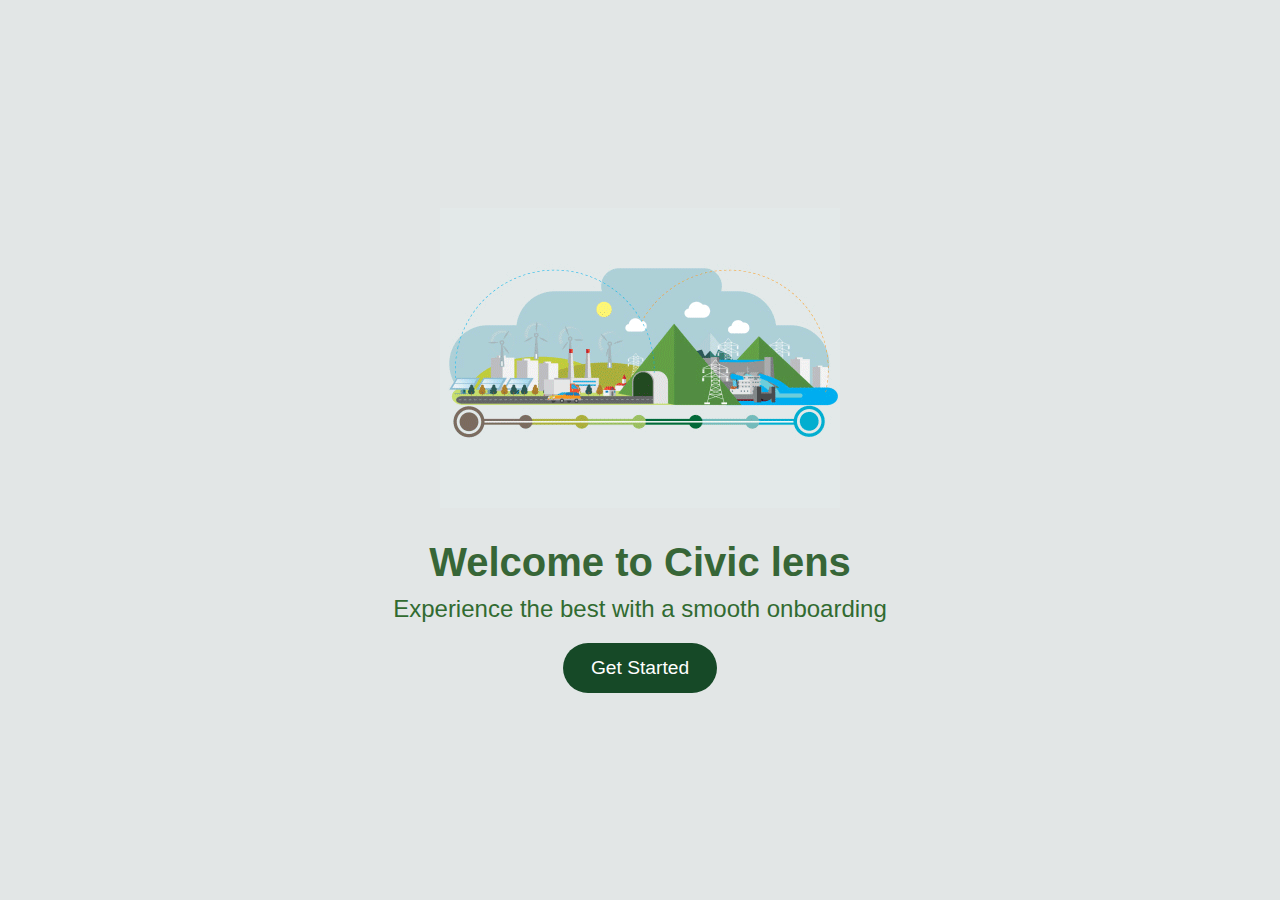
<file: index.html>
<!DOCTYPE html>
<html lang="en">

<head>
  <meta charset="UTF-8">
  <meta name="viewport" content="width=device-width, initial-scale=1.0">
  <title>Intro Page</title>
  <link rel="stylesheet" href="assets/CSS/index.css">
</head>

<body>
  <div class="intro">
    <img src="assets/IMAGES/intro.gif">
    <h1>Welcome to Civic lens</h1>
    <p>Experience the best with a smooth onboarding</p>
    <button class="btn" onclick="location.href='register.html'">Get Started</button>
  </div>
</body>
</html>
</file>
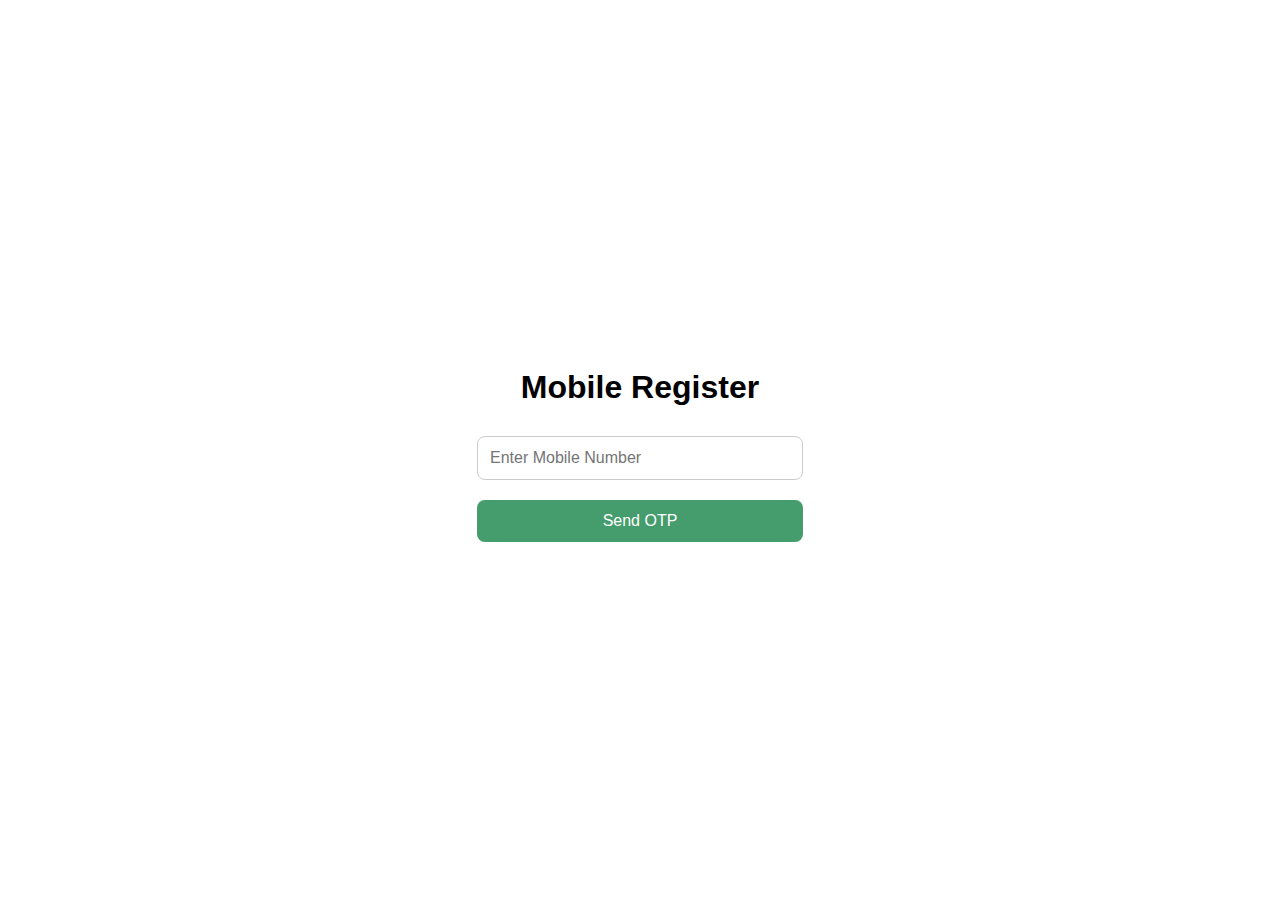
<file: register.html>
<!DOCTYPE html>
<html lang="en">

<head>
  <meta charset="UTF-8">
  <meta name="viewport" content="width=device-width, initial-scale=1.0">
  <title>Register & OTP</title>
  <link rel="stylesheet" href="assets/CSS/register.css">
</head>

<body>
  <div class="container">
    <h2>Mobile Register</h2>
    <div id="register-box">
      <input type="tel" id="mobile" placeholder="Enter Mobile Number" maxlength="10">
      <button onclick="sendOTP()">Send OTP</button>
    </div>

    <div id="otp-box" class="otp-box">
      <input type="text" id="otp" placeholder="Enter OTP" maxlength="6">
      <button onclick="verifyOTP()">Verify OTP</button>
      <div class="actions">
        <button onclick="resendOTP()">Resend OTP</button>
        <button onclick="goBack()">Back</button>
      </div>
    </div>

    <p id="message"></p>
  </div>

  <!-- ----------------------- js link ----------------------- -->
  <script src="assets/JAVA_SCRIPT/register.js"></script>
</body>

</html>
</file>
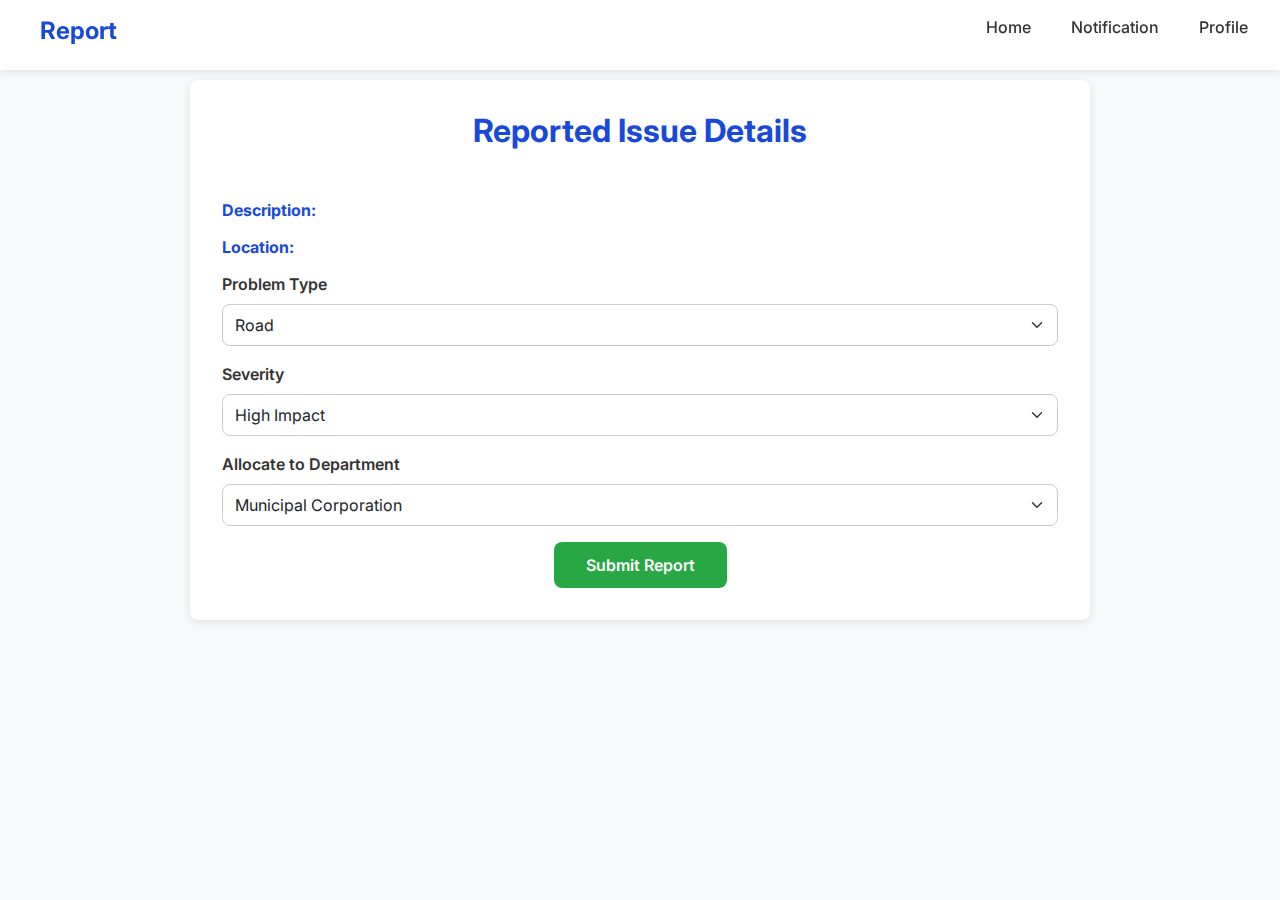
<file: report-details.html>
<!DOCTYPE html>
<html lang="en">

<head>
    <meta charset="UTF-8">
    <meta name="viewport" content="width=device-width, initial-scale=1.0">
    <title>Report Details</title>
    <link href="https://cdn.jsdelivr.net/npm/bootstrap@5.3.8/dist/css/bootstrap.min.css" rel="stylesheet">
    <link rel="stylesheet" href="assets/CSS/report-details.css">

</head>

<body>
    <header class="header">
        <div class="logo-section">
            <svg xmlns="http://www.w3.org/2000/svg" fill="currentColor" class="bi bi-building-check"
                viewBox="0 0 16 16">
                <path
                    d="M12.5 16a3.5 3.5 0 1 0 0-7 3.5 3.5 0 0 0 0 7m1.679-4.493-1.335 2.226a.75.75 0 0 1-1.174.144l-.774-.773a.5.5 0 0 1 .708-.708l.547.548 1.17-1.951a.5.5 0 1 1 .858.514" />
                <path
                    d="M2 1a1 1 0 0 1 1-1h10a1 1 0 0 1 1 1v6.5a.5.5 0 0 1-1 0V1H3v14h3v-2.5a.5.5 0 0 1 .5-.5H8v4H3a1 1 0 0 1-1-1z" />
            </svg>
            <h3>Report</h3>
        </div>
        <nav class="nav">
            <ul class="nav-links">
                <li><a href="home.html"><span><i class='bx bx-home-alt-2'></i></span>Home</a></li>
                <li><a href="notification.html"><span><i class='bx bx-bell'></i></span>Notification</a></li>
                <li><a href="profile.html"><span><i class='bx bx-user-circle'></i></span>Profile</a></li>
            </ul>
        </nav>
    </header>
    <div class="container">
        <h2 class="mb-4">Reported Issue Details</h2>

        <!-- Uploaded Images -->
        <div class="preview-images" id="preview-images"></div>

        <!-- Description -->
        <p><strong>Description:</strong> <span id="issue-description"></span></p>
        <p><strong>Location:</strong> <span id="issue-location"></span></p>

        <!-- Problem Details -->
        <div class="mb-3">
            <label class="form-label">Problem Type</label>
            <select class="form-select" id="problem-type">
                <option>Road</option>
                <option>Street Light</option>
                <option>Garbage</option>
                <option>Water</option>
                <option>Medical</option>
                <option>Electricity</option>
                <option>Traffic Signal</option>
                <option>Potholes</option>
                <option>Drainage</option>
                <option>Parking</option>
                <option>Pollution</option>
                <option>Animal Control</option>
                <option>Public Transport</option>
                <option>Parks</option>
                <option>Fire Safety</option>
                <option>Construction</option>
                <option>Education</option>
                <option>Sanitation</option>
                <option>Waterlogging</option>
                <option>Other</option>
            </select>
        </div>
        <div class="mb-3">
            <label class="form-label">Severity</label>
            <select class="form-select">
                <option>High Impact</option>
                <option>Intermediate Impact</option>
                <option>Minimum Impact</option>
            </select>
        </div>

        <div class="mb-3">
            <label class="form-label">Allocate to Department</label>
            <select class="form-select">
                <option>Municipal Corporation</option>
                <option>Municipality</option>
                <option>Notified Area Committee</option>
                <option>Town Area Committee</option>
                <option>Cantonment Board</option>
                <option>Township</option>
                <option>Port Trust</option>
                <option>Special Purpose Agency</option>
            </select>
        </div>

        <div class="submit-btn">
            <button class="btn btn-success">Submit Report</button>
        </div>
    </div>

    <script src="assets/JAVA_SCRIPT/report-details.js"></script>
</body>

</html>
</file>
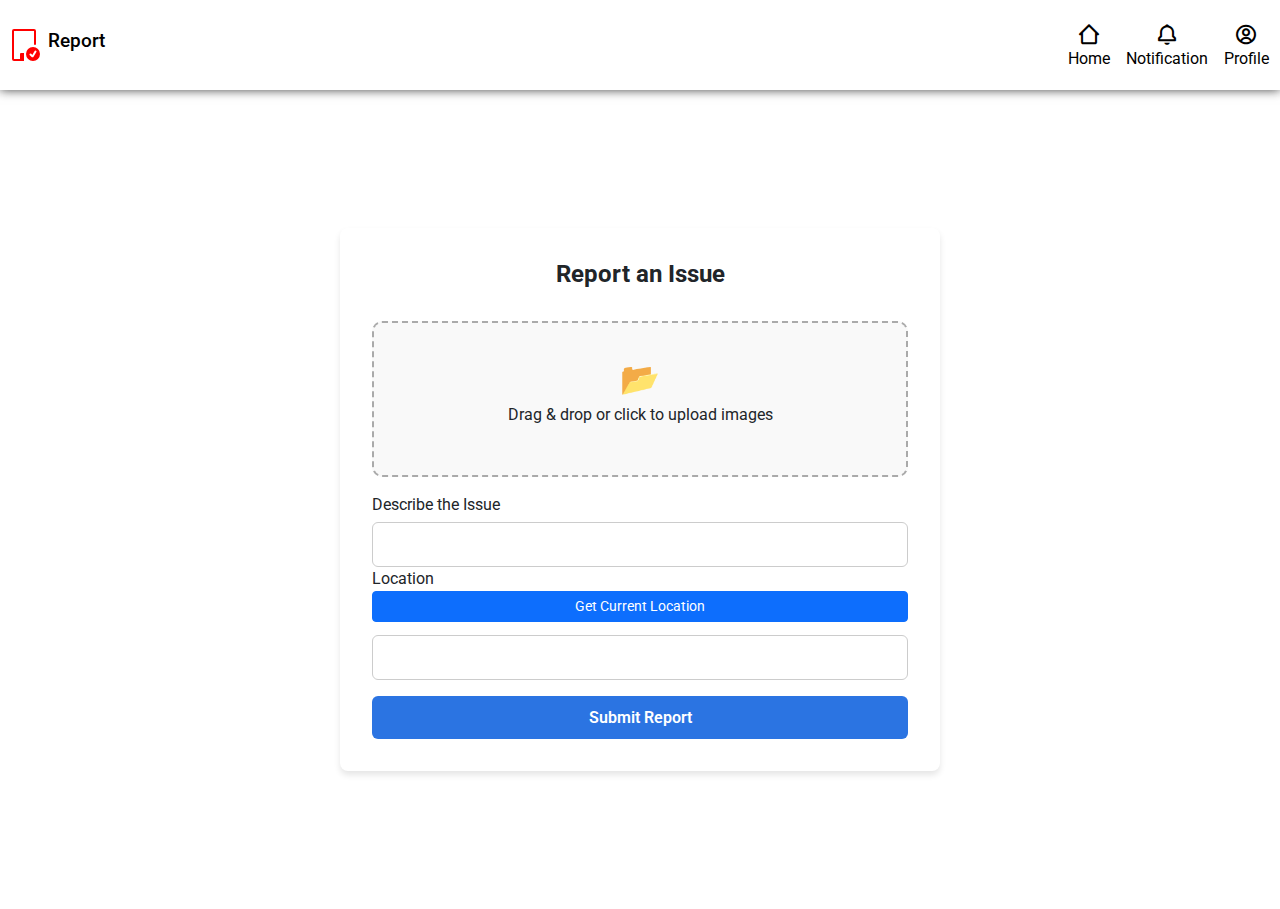
<file: report.html>
<!DOCTYPE html>
<html lang="en">

<head>
  <meta charset="UTF-8">
  <meta name="viewport" content="width=device-width, initial-scale=1.0">
  <title>Report Here</title>

  <link rel="stylesheet" href="assets/CSS/report.css">

  <link rel="icon" type="image/x-icon" href="assets/IMAGES/complaint.png">

  <!-- Bootstrap -->
  <link href="https://cdn.jsdelivr.net/npm/bootstrap@5.3.8/dist/css/bootstrap.min.css" rel="stylesheet">

  <!-- Boxicons -->
  <link href='https://unpkg.com/boxicons@2.1.4/css/boxicons.min.css' rel='stylesheet'>

</head>

<body>
  <header class="header">
    <div class="logo-section">
      <svg xmlns="http://www.w3.org/2000/svg" fill="currentColor" class="bi bi-building-check" viewBox="0 0 16 16">
        <path
          d="M12.5 16a3.5 3.5 0 1 0 0-7 3.5 3.5 0 0 0 0 7m1.679-4.493-1.335 2.226a.75.75 0 0 1-1.174.144l-.774-.773a.5.5 0 0 1 .708-.708l.547.548 1.17-1.951a.5.5 0 1 1 .858.514" />
        <path
          d="M2 1a1 1 0 0 1 1-1h10a1 1 0 0 1 1 1v6.5a.5.5 0 0 1-1 0V1H3v14h3v-2.5a.5.5 0 0 1 .5-.5H8v4H3a1 1 0 0 1-1-1z" />
      </svg>
      <h3>Report</h3>
    </div>
    <nav class="nav">
      <ul class="nav-links">
        <li><a href="home.html"><span><i class='bx bx-home-alt-2'></i></span>Home</a></li>
        <li><a href="notification.html"><span><i class='bx bx-bell'></i></span>Notification</a></li>
        <li><a href="profile.html"><span><i class='bx bx-user-circle'></i></span>Profile</a></li>
      </ul>
    </nav>
  </header>

  <section class="report-issue">
    <form class="form" id="reportForm">
      <div class="report-title">
        <h1>Report an Issue</h1>
      </div>

      <!-- File Upload -->
      <label for="input-file" id="drop-area">
        <input type="file" accept="image/*" id="input-file" hidden multiple>
        <div class="upload-image">
            <label >📂</label>
            <p>Drag & drop or click to upload images</p>
        </div>
      </label>
      <div id="file-list"></div>

      <!-- Issue Description -->
      <div class="describe-the-issue">
        <label for="issue-description">Describe the Issue</label>
        <input type="text" id="issue-description" name="description" required>
      </div>

      <!-- Location -->
      <div class="report-location">
        <label for="location">Location</label>
        <button type="button" class="btn btn-primary btn-sm mb-2" onclick="getLocation()">Get Current Location</button>
        <input type="text" id="location" name="location" >
      </div>

      <button type="submit" class="report-submit">Submit Report</button>
    </form>
  </section>

  <script src="assets/JAVA_SCRIPT/report.js"></script>
</body>
</html>
</file>
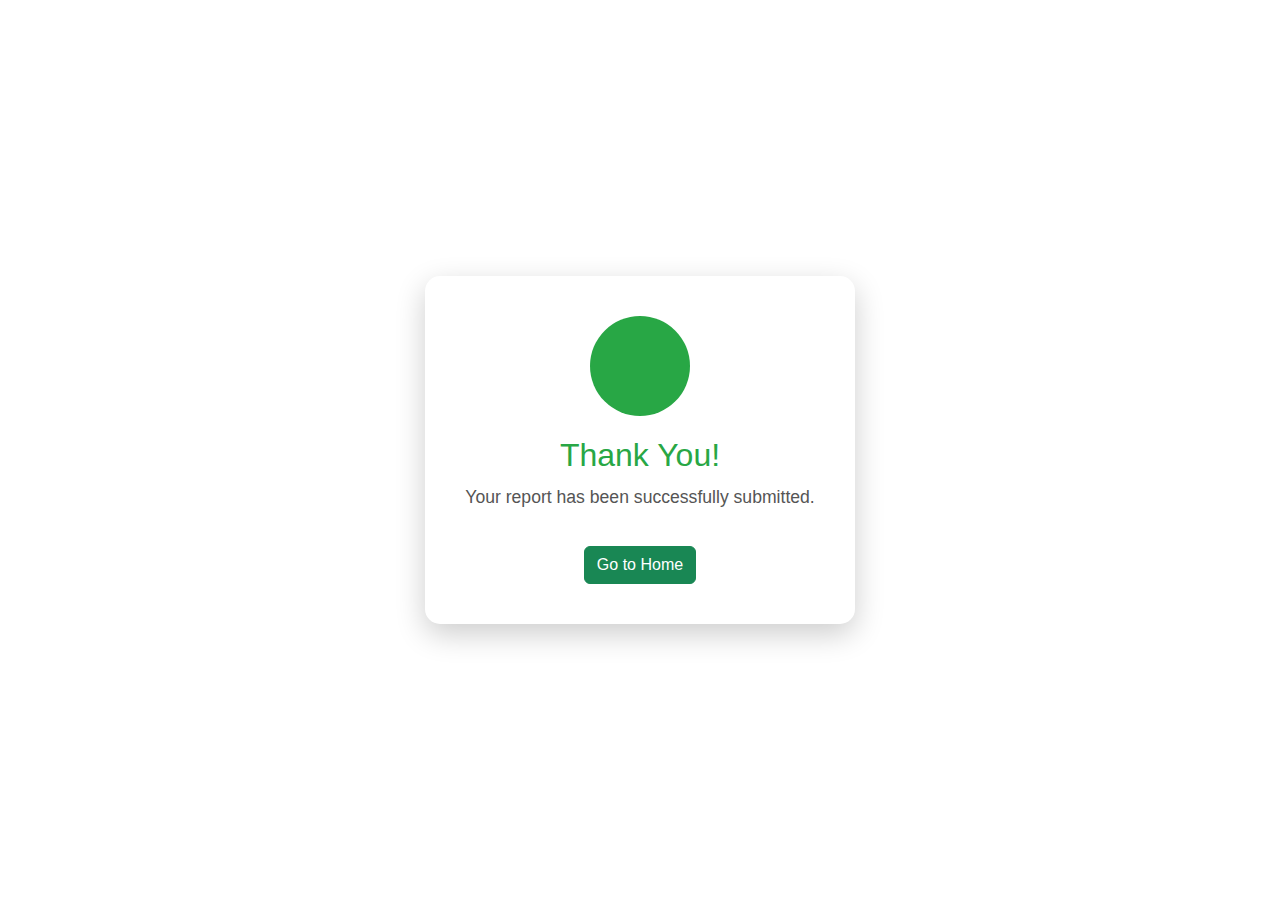
<file: thank-you.html>
<!DOCTYPE html>
<html lang="en">

<head>
  <meta charset="UTF-8">
  <meta name="viewport" content="width=device-width, initial-scale=1.0">
  <title>Thank You</title>
  <link href="https://cdn.jsdelivr.net/npm/bootstrap@5.3.8/dist/css/bootstrap.min.css" rel="stylesheet">
  <link rel="stylesheet" href="assets/CSS/thank-you.css">
  
</head>

<body>
  <div class="thank-you-container">
    <div class="checkmark">
      <svg viewBox="0 0 52 52">
        <path d="M14 27 l10 10 l15 -20"></path>
      </svg>
    </div>
    <h1>Thank You!</h1>
    <p>Your report has been successfully submitted.</p>
    <a href="home.html" class="btn btn-success btn-home">Go to Home</a>
  </div>

  <script>
    // Optional: clear data after submission
    localStorage.removeItem("finalReport");
    localStorage.removeItem("reportData");
  </script>
</body>

</html>
</file>
<file: assets/CSS/index.css>
* {
  margin: 0;
  padding: 0;
  box-sizing: border-box;
  font-family: Arial, sans-serif;
}

body {
  height: 100vh;
  width: 100%;
  display: flex;
  justify-content: center;
  align-items: center;
  background: rgb(226, 230, 230);
  overflow: hidden;
  color: #fff;
}

.intro {
  display: flex;
  flex-direction: column;
  justify-content: center;
  align-items: center;
  text-align: center;
  animation: fadeIn 2s ease-in-out;
  max-width: 600px; /* Limit width on desktops */
  width: 90%;       /* Full width on mobile */
}

.intro img {
  width: 100%;
  max-width: 400px; /* Prevent oversized image on desktop */
}

h1 {
  margin-top: 2rem;
  font-size: clamp(1.5rem, 2vw + 1rem, 2.5rem); /* Responsive scaling */
  margin-bottom: 10px;
  animation: slideDown 2s ease-in-out;
  color: rgb(55, 102, 55);
}

p {
  color: rgb(49, 107, 49);
  font-size: clamp(1rem, 1vw + 0.8rem, 1.5rem);
  margin-bottom: 20px;
  animation: fadeIn 3s ease-in-out;
}

.btn {
  padding: 12px 24px;
  background: #164927;
  color: #ffffff;
  border: none;
  border-radius: 25px;
  font-size: 1rem;
  cursor: pointer;
  transition: 0.3s;
}

.btn:hover {
  background: #0f321b;
  color: #fff;
}

/* Animations */
@keyframes fadeIn {
  from { opacity: 0; }
  to { opacity: 1; }
}

@keyframes slideDown {
  from { transform: translateY(-50px); opacity: 0; }
  to { transform: translateY(0); opacity: 1; }
}

/* Extra tweaks for desktops */
@media (min-width: 768px) {
  .intro {
    padding: 2rem;
  }
  .btn {
    font-size: 1.2rem;
    padding: 14px 28px;
  }
}
</file>
<file: assets/CSS/register.css>
body {
    display: flex;
    flex-direction: column;
    justify-content: center;
    align-items: center;
    height: 100vh;
    background-color: #fff;
    font-family: Arial, sans-serif;
}

.container {
    background: #fff;
    padding: 30px;
    border-radius: 15px;
    width: 300px;
    text-align: center;
    display: flex;
    flex-direction: column;
    justify-content: center;
    align-items: center;
}

h2 {
    margin-bottom: 20px;
    font-size: 2rem;
    font-weight: 700;
}

input {
    width: 300px;
    padding: 12px;
    margin: 10px 0;
    border: 1px solid #ccc;
    border-radius: 8px;
    font-size: 1rem;
}

button {
    width: 100%;
    padding: 12px;
    margin-top: 10px;
    border: none;
    border-radius: 8px;
    font-size: 1rem;
    background: #459c6c;
    color: white;
    cursor: pointer;
    transition: 0.3s;
}

button:hover {
    background: #3f8f5e;
}

.otp-box {
    display: none;
}

.actions {
    display: flex;
    gap: 10px;
    margin-top: 10px;
}

.actions button {
    flex: 1;
    background: #999;
}

.actions button:hover {
    background: #777;
}
</file>
<file: assets/CSS/report-details.css>
@import url('https://fonts.googleapis.com/css2?family=Inter:ital,wght@0,400;0,600;0,700;1,400&family=Roboto:wght@400;500;700&display=swap');

:root {
    --primary-color: #1949d7;
    --secondary-color: #f8f9fa;
    --text-color: #333;
    --header-bg: #fff;
    --header-shadow: rgba(0, 0, 0, 0.1);
    --btn-bg: #28a745;
    --btn-hover-bg: #218838;
    --border-radius: 8px;
    --box-shadow: 0 2px 8px rgba(0, 0, 0, 0.1);
}

* {
    margin: 0;
    padding: 0;
    box-sizing: border-box;
    font-family: 'Inter', 'Roboto', sans-serif;
}

body {
    background-color: var(--secondary-color);
    color: var(--text-color);
    min-height: 100vh;
    width: 100vw;
    display: flex;
    flex-direction: column;
    align-items: center;
    padding-top: 80px; /* space for header */
}

/* Header */
header.header {
    position: fixed;
    top: 0;
    left: 0;
    width: 100%;
    height: 70px;
    background-color: var(--header-bg);
    box-shadow: 0 2px 8px var(--header-shadow);
    display: flex;
    justify-content: space-between;
    align-items: center;
    padding: 0 2rem;
    z-index: 100;
}

.logo-section {
    display: flex;
    align-items: center;
    gap: 0.5rem;
}

.logo-section h3 {
    font-size: 1.5rem;
    color: var(--primary-color);
    font-weight: 700;
}

.nav-links {
    display: flex;
    gap: 2rem;
    list-style: none;
}

.nav-links li a {
    text-decoration: none;
    font-weight: 500;
    color: var(--text-color);
    display: flex;
    align-items: center;
    gap: 0.5rem;
    transition: color 0.3s;
}

.nav-links li a:hover {
    color: var(--primary-color);
}

.nav-links li span .bx {
    font-size: 1.2rem;
}

/* Container */
.container {
    max-width: 900px;
    width: 100%;
    background: #fff;
    padding: 2rem;
    border-radius: var(--border-radius);
    box-shadow: var(--box-shadow);
    margin-bottom: 3rem;
}

/* Headings */
h2 {
    text-align: center;
    font-weight: 700;
    margin-bottom: 2rem;
    color: var(--primary-color);
}

/* Preview Images */
.preview-images {
    display: flex;
    flex-wrap: wrap;
    gap: 1rem;
    margin-bottom: 1.5rem;
}

.preview-images img {
    width: 120px;
    height: 120px;
    object-fit: cover;
    border-radius: var(--border-radius);
    border: 2px solid #ccc;
    box-shadow: var(--box-shadow);
}

/* Details */
p {
    font-size: 1rem;
    margin-bottom: 0.8rem;
}

p strong {
    color: var(--primary-color);
}

/* Form Fields */
.form-label {
    font-weight: 600;
    margin-bottom: 0.5rem;
}

.form-select {
    width: 100%;
    padding: 0.5rem 0.75rem;
    border-radius: var(--border-radius);
    border: 1px solid #ccc;
    margin-bottom: 1rem;
    transition: border-color 0.3s;
}

.form-select:focus {
    border-color: var(--primary-color);
    outline: none;
    box-shadow: 0 0 0 2px rgba(25, 73, 215, 0.2);
}

/* Buttons */
.submit-btn {
    display: flex;
    justify-content: center;
}

.submit-btn button {
    background-color: var(--btn-bg);
    color: #fff;
    border: none;
    padding: 0.7rem 2rem;
    font-size: 1rem;
    font-weight: 600;
    border-radius: var(--border-radius);
    cursor: pointer;
    transition: background-color 0.3s, transform 0.2s;
}

.submit-btn button:hover {
    background-color: var(--btn-hover-bg);
    transform: translateY(-2px);
}

/* Responsive */
@media (max-width: 768px) {
    .container {
        padding: 1.5rem;
        margin: 1rem;
    }

    .nav-links {
        gap: 1rem;
    }

    .preview-images img {
        width: 100px;
        height: 100px;
    }
}

@media (max-width: 480px) {
    header.header {
        padding: 0 1rem;
    }

    .logo-section h3 {
        font-size: 1.2rem;
    }

    .preview-images img {
        width: 80px;
        height: 80px;
    }

    .form-select {
        font-size: 0.9rem;
    }

    .submit-btn button {
        width: 100%;
        padding: 0.6rem 1rem;
    }
}
</file>
<file: assets/CSS/report.css>
@import url('https://fonts.googleapis.com/css2?family=Inter:ital,opsz,wght@0,14..32,100..900;1,14..32,100..900&family=Libertinus+Sans:ital,wght@0,400;0,700;1,400&family=Playwrite+CA:wght@100..400&family=Roboto:ital,wght@0,100..900;1,100..900&display=swap');

:root {
    --background-color: white;
    --logo-color: red;
    --logo-text-color: rgb(0, 0, 0);
    --report-btn-bg: rgb(25, 73, 215);
    --text-color: white;
    --navlink-text-color: rgb(0, 0, 0);
    --navlink-hover-color: rgb(19, 37, 97);
    --nav-after-hover-bg: black;
}

* {
    margin: 0;
    padding: 0;
    box-sizing: border-box;
    text-decoration: none;
    list-style: none;
    font-family: "Roboto", sans-serif;
}

body {
    min-height: 100vh;
    background-color: var(--background-color);
}

header.header {
    padding: 1rem 0.5r;
    height: 10vh;
    width: 100%;
    display: flex;
    justify-content: space-between;
    /* background-color: rgba(6, 108, 9, 0.845); */
    box-shadow: 0 0 10px rgba(62, 62, 62, 0.964);
}

.logo-section {
    padding: 1rem 0.5rem;
    display: flex;
    justify-content: center;
    align-items: center;
}

.logo-section svg {
    height: 2rem;
    color: var(--logo-color);
    margin-right: 0.5rem;
}

.logo-section h3 {
    font-size: 1.2rem;
    color: var(--logo-text-color);
}

.nav {
    padding-right: 0.2rem;
}

.nav .nav-links {
    display: flex;
    justify-content: center;
    align-items: center;
    padding-left: 1rem;
    height: 100%;
}

.nav-links li {
    display: flex;
    flex-direction: column;
    justify-content: center;
    align-items: center;
    padding: 0.5rem;
    transition: all 0.5s ease-in-out;
    line-height: 1rem;
}

.nav-links li:hover {
    transform: scale(1.1);
}

.nav-links li a {
    font-size: 1rem;
    color: var(--navlink-text-color);
    text-decoration: none;
    display: flex;
    flex-direction: column;
    align-items: center;
}

.nav-links li span .bx {
    display: flex;
    justify-content: center;
    align-items: center;
    font-size: 1.5rem;
    color: var(--navlink-text-color);
    transition: all 0.5s ease-in-out;
    margin-bottom: 0.2rem;
}

.nav-links li span .bx:hover {
    color: rgb(3, 25, 171);
}

.report-issue {
    min-height: 91vh;
    display: flex;
    justify-content: center;
    align-items: center;
    padding: 2rem 0;
}

.form {
    padding: 2rem;
    width: 90%;
    max-width: 600px;
    border-radius: 8px;
    background: #fff;
    box-shadow: 0 4px 6px rgba(0, 0, 0, 0.1);
}

.report-title h1 {
    font-weight: 700;
    font-size: 1.5rem;
    margin-bottom: 2rem;
    text-align: center;
}

#drop-area {
    display: flex;
    border: 2px dashed #aaa;
    border-radius: 10px;
    text-align: center;
    padding: 2rem;
    cursor: pointer;
    background: #f9f9f9;
    margin-bottom: 1rem;
}

.upload-image {
    width: 100%;
    height: 100%;
    display: flex;
    flex-direction: column;
    justify-content: center;
    align-items: center;
}

.upload-image label {
    font-size: 2rem;
    font-weight: 400;
}

#drop-area.dragover {
    border-color: #007bff;
    background: #e3f2fd;
}

#file-list {
    margin-top: 10px;
}

.file-item {
    display: flex;
    align-items: center;
    justify-content: space-between;
    background: #f1f1f1;
    padding: 6px 10px;
    border-radius: 6px;
    margin-bottom: 6px;
}

.file-item img {
    width: 40px;
    height: 40px;
    object-fit: cover;
    border-radius: 4px;
    margin-right: 10px;
}

.remove-btn {
    background: #dc3545;
    color: white;
    border: none;
    padding: 2px 6px;
    border-radius: 50%;
    cursor: pointer;
}

input[type="text"],
textarea {
    width: 100%;
    padding: 0.6rem;
    margin-top: 0.3rem;
    border: 1.5px solid #ccc;
    border-radius: 6px;
    font-size: 1rem;
}

input:focus,
textarea:focus {
    border-color: #007bff;
    outline: none;
}

.report-submit {
    margin-top: 1rem;
    background-color: rgb(43, 116, 226);
    width: 100%;
    height: 2.7rem;
    border-radius: 6px;
    border: none;
    color: white;
    font-weight: 600;
    cursor: pointer;
    transition: 0.3s;
}

.report-submit:hover {
    background-color: rgb(35, 90, 180);
}

.report-location {
    display: flex;
    flex-direction: column;
}

@media (max-width:1015px) {
    .header {
        height: 8vh;
        width: 100%;
        display: flex;
        justify-content: space-between;
        align-items: center;
        padding: .5rem;
        z-index: 100;
        transition: all .5s ease;
    }

    /* .bgch-scroll {
    background-color: rgb(50, 97, 198);
    box-shadow: 0 3px 10px rgb(19, 37, 97, .5);
} */


    .header .logo-section {
        display: flex;
        justify-content: center;
        align-items: start;
    }

    .logo-section svg {
        height: 4vh;
        color: var(--logo-color);
    }

    .logo-section h3 {
        color: var(--logo-text-color);
        font-size: 1.2rem;
    }

    .nav {
        display: flex;
        justify-content: center;
        align-items: center;
    }

    .nav-links {
        display: flex;
        justify-content: center;
        align-items: center;
        gap: .8rem;
        line-height: 1.2px;
    }

    .nav-links li {
        transition: all .5s ease;
    }

    .nav-links li:hover {
        scale: 1.1;
    }

    .nav-links li a {
        text-decoration: none;
        font-size: .6rem;
        font-weight: 700;
        color: rgb(0, 0, 0);
        cursor: pointer;
        line-height: 2px;
    }



    .nav-links li span .bx {
        display: flex;
        justify-content: center;
        align-items: center;
        font-size: 1.5rem;
        color: var(--navlink-text-color);
        transition: all .5s ease-in-out;
    }

    .nav-links li span .bx:hover {
        color: var(--icon-color);
    }


    .nav-links li a::after {
        display: none;
        content: " ";
        position: absolute;
        height: 3px;
        background-color: rgb(0, 0, 0);
        width: 0;
        left: 0;
        bottom: -5px;
        border-radius: .1rem;
        transition: .5s ease-in-out;
    }

    .nav-links a:hover::after {
        display: none;
        width: 100%;
    }
}


.report-submit:hover {
    background-color: rgb(56, 100, 170);
    transform: translateY(-1px);
}

#loading-overlay {
  position: fixed;
  top: 0;
  left: 0;
  width: 100%;
  height: 100%;
  background: rgba(0,0,0,0.6); /* dim background */
  display: flex;
  justify-content: center;
  align-items: center;
  flex-direction: column;
  z-index: 2000;
}

.loading-spinner {
  text-align: center;
  color: white;
  font-size: 1.2rem;
}
.loading-spinner p {
  margin-top: 10px;
  font-weight: 500;
}


button {
      padding: 10px 20px;
      font-size: 16px;
      cursor: pointer;
      border: none;
      background: #007bff;
      color: white;
      border-radius: 5px;
    }
    button:hover {
      background: #0056b3;
    }
    #output {
      margin-top: 20px;
      font-size: 18px;
    }


@media (max-width: 768px) {
    .form {
        width: 95%;
        padding: 1.5rem;
    }

    .report-title h1 {
        font-size: 1.3rem;
    }

    .nav-links li a {
        font-size: 0.5rem;
        line-height: .5rem;
    }

    .nav-links li span .bx {
        font-size: 1.5rem;
    }
}

@media (max-width: 480px) {
    .header {
        height: 8vh;
    }

    .logo-section {
        padding: 0.5rem;
    }

    .logo-section h3 {
        font-size: 1rem;
    }

    .logo-section svg {
        height: 1.5rem;
    }

    .report-issue {
        min-height: 92vh;
        padding: 1rem 0;
    }

    .form {
        padding: 1rem;
    }

    .report-submit {
        width: 100%;
    }
}
</file>
<file: assets/CSS/thank-you.css>
body {
    display: flex;
    justify-content: center;
    align-items: center;
    height: 100vh;
    margin: 0;
    font-family: Arial, sans-serif;
    /* background: linear-gradient(135deg, #00b09b, #96c93d); */
}

.thank-you-container {
    text-align: center;
    background: #fff;
    padding: 40px;
    border-radius: 15px;
    box-shadow: 0 10px 30px rgba(0, 0, 0, 0.2);
    animation: fadeIn 1s ease-in-out;
}

.checkmark {
    width: 100px;
    height: 100px;
    border-radius: 50%;
    display: flex;
    justify-content: center;
    align-items: center;
    background: #28a745;
    margin: 0 auto 20px;
    position: relative;
    animation: pop 0.6s ease forwards;
}

.checkmark svg {
    width: 60px;
    height: 60px;
    stroke: #fff;
    stroke-width: 6;
    fill: none;
    stroke-dasharray: 48;
    stroke-dashoffset: 48;
    animation: draw 1s ease forwards 0.4s;
}

h1 {
    font-size: 2rem;
    color: #28a745;
    margin-bottom: 10px;
    animation: slideIn 1s ease-in-out;
}

p {
    font-size: 1.1rem;
    color: #555;
    animation: slideIn 1.3s ease-in-out;
}

.btn-home {
    margin-top: 20px;
    animation: fadeIn 2s ease-in-out;
}

/* Animations */
@keyframes pop {
    0% {
        transform: scale(0);
    }

    100% {
        transform: scale(1);
    }
}

@keyframes draw {
    100% {
        stroke-dashoffset: 0;
    }
}

@keyframes fadeIn {
    from {
        opacity: 0;
        transform: translateY(20px);
    }

    to {
        opacity: 1;
        transform: translateY(0);
    }
}

@keyframes slideIn {
    from {
        opacity: 0;
        transform: translateY(-20px);
    }

    to {
        opacity: 1;
        transform: translateY(0);
    }
}
</file>
